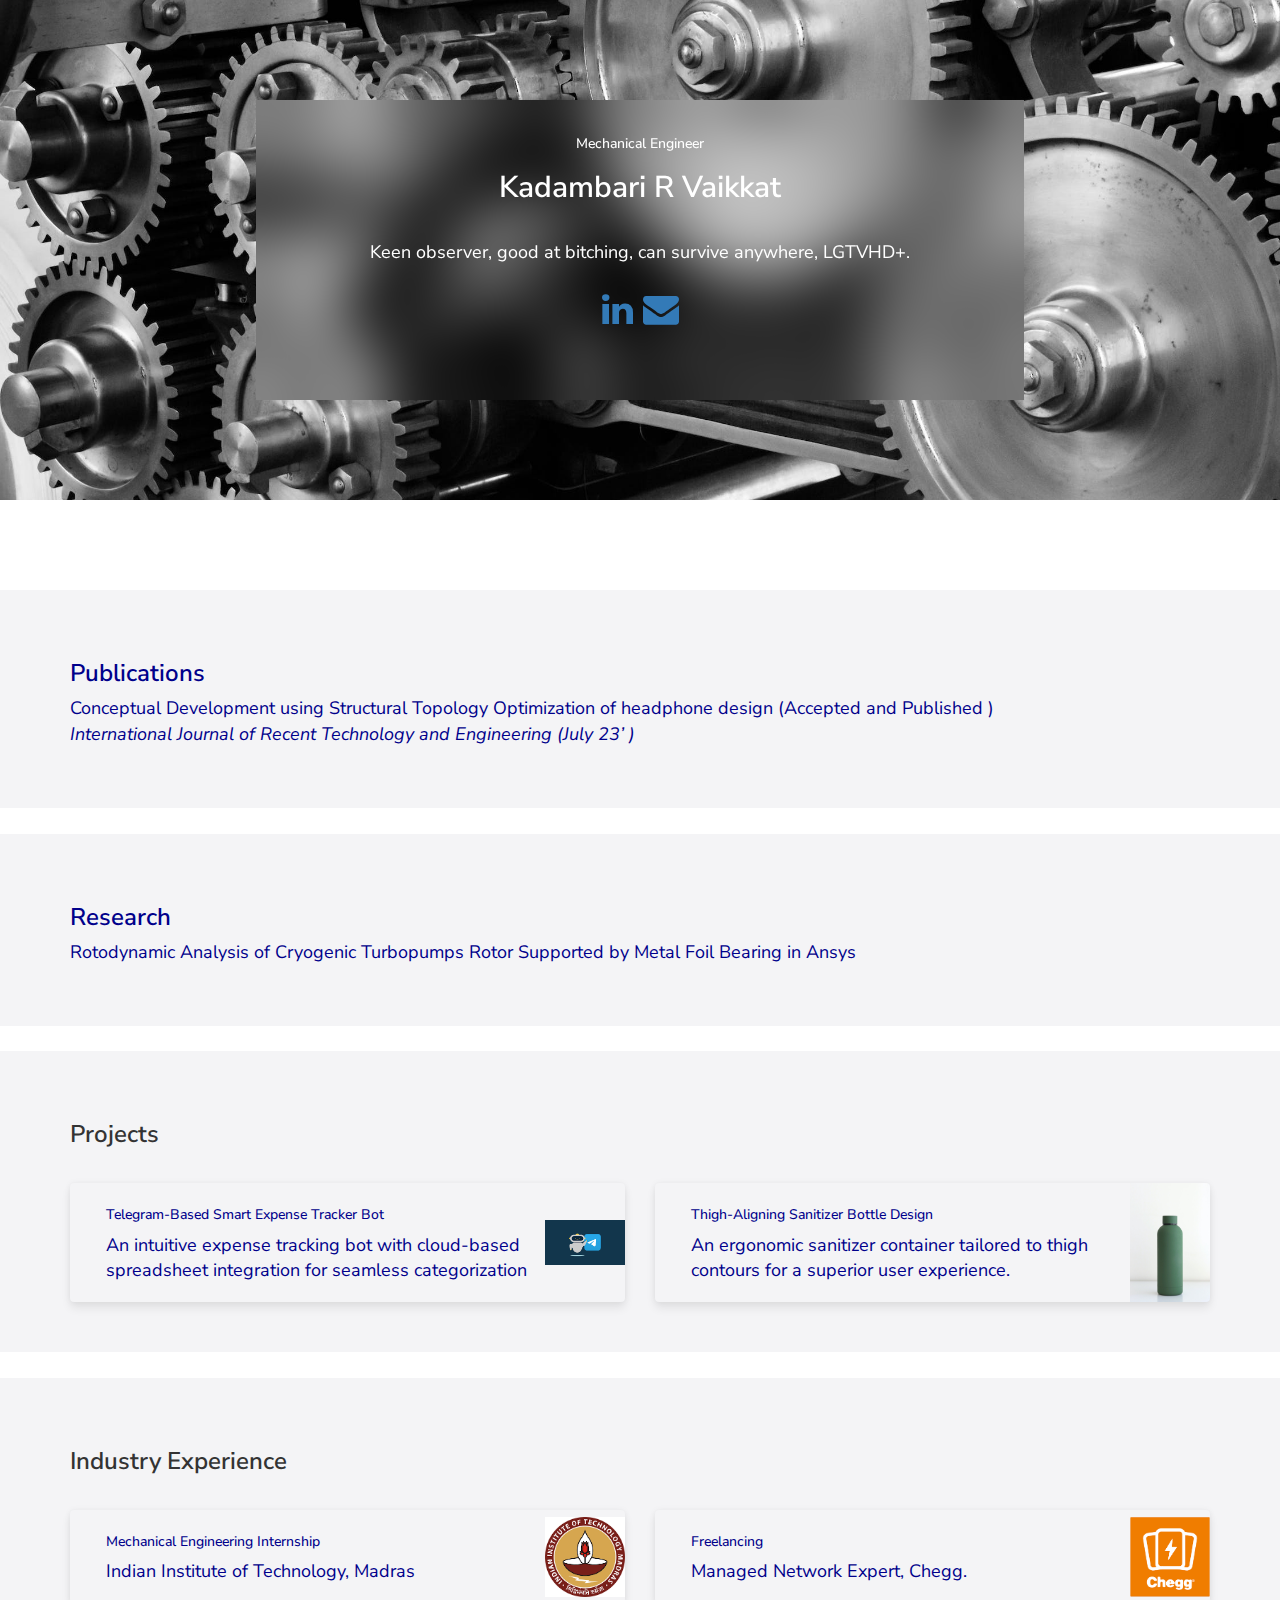
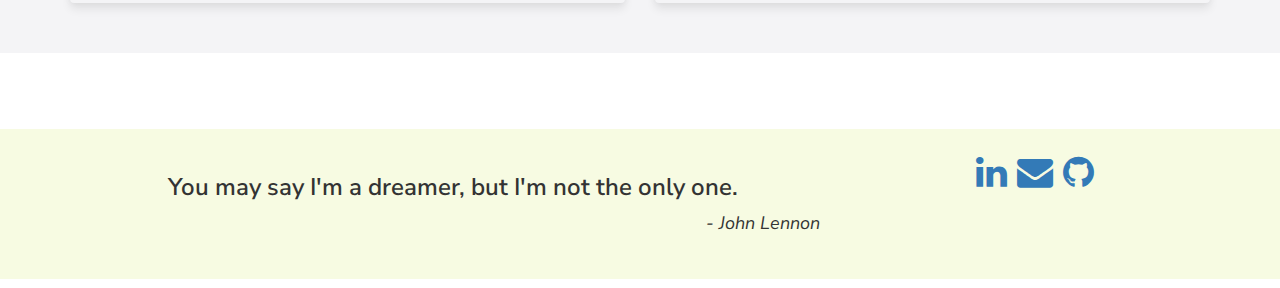
<file: index.html>
<!DOCTYPE html>
<html lang = "en">
	<head>
            <meta charset = "utf-8">
            <meta name="viewport" content="width=device-width, initial-scale=1, shrink-to-fit=no">
            <meta http-equiv="x-ua-compatible" content="ie=edge">     
            
            <link rel="stylesheet" href="https://maxcdn.bootstrapcdn.com/bootstrap/3.4.1/css/bootstrap.min.css">
  		    <script src="https://ajax.googleapis.com/ajax/libs/jquery/3.5.1/jquery.min.js"></script>
            <script src="https://maxcdn.bootstrapcdn.com/bootstrap/3.4.1/js/bootstrap.min.js"></script>
            <link rel="preconnect" href="https://fonts.gstatic.com" crossorigin>
            <link href="https://fonts.googleapis.com/css2?family=Nunito+Sans:wght@200;300;400;600;700&display=swap" rel="stylesheet">
            <link rel="stylesheet" href = "css/stylesheet.css">	
            <link rel="stylesheet" href="https://cdnjs.cloudflare.com/ajax/libs/font-awesome/4.7.0/css/font-awesome.min.css">
            
            <!-- <link rel="stylesheet" href="https://maxcdn.bootstrapcdn.com/bootstrap/3.4.1/css/bootstrap.min.css">
            <link rel="preconnect" href="https://fonts.gstatic.com" crossorigin>
            <link href="https://fonts.googleapis.com/css2?family=Nunito+Sans:wght@200;300;400;600;700&display=swap" rel="stylesheet">
            <link rel="stylesheet" href = "css/stylesheet.css">	
            <script src="https://code.jquery.com/jquery-3.5.1.slim.min.js" integrity="sha384-DfXdz2htPH0lsSSs5nCTpuj/zy4C+OGpamoFVy38MVBnE+IbbVYUew+OrCXaRkfj" crossorigin="anonymous"></script>
        <script src="https://cdn.jsdelivr.net/npm/popper.js@1.16.0/dist/umd/popper.min.js" integrity="sha384-Q6E9RHvbIyZFJoft+2mJbHaEWldlvI9IOYy5n3zV9zzTtmI3UksdQRVvoxMfooAo" crossorigin="anonymous"></script>
        <script src="https://stackpath.bootstrapcdn.com/bootstrap/4.5.0/js/bootstrap.min.js" integrity="sha384-OgVRvuATP1z7JjHLkuOU7Xw704+h835Lr+6QL9UvYjZE3Ipu6Tp75j7Bh/kR0JKI" crossorigin="anonymous"></script>    -->
    </head>
    <body>
        <div class="advanced__background">    
            <div class="advanced__backgroundBody">
                <div class="text-center">
                    <br><h5>Mechanical Engineer</h5>
                    <h2>Kadambari R Vaikkat</h2><br>
                    <text>Keen observer, good at bitching, can survive anywhere, LGTVHD+.</text><br><br>
                    <a href="https://www.linkedin.com/in/kadambari-rv-836759214" target="_blank"><i class="fa fa-linkedin fa-2x"></i></a>&nbsp;
                    <a href=mailto:kadambarirv@gmail.com target="_blank"><i class="fa fa-envelope fa-2x"></i></a>
                </div>
            </div>
        </div>
        <div class="white-space">
		</div>
        <a href="pages/publications.html">
        <div class="text-link background div-1" id="publications">
        <div class="container">
            <h3>Publications</h3>
            <p>Conceptual Development using Structural Topology Optimization of headphone design (Accepted and Published )<br>
                <i>International Journal of Recent Technology and Engineering (July 23’ )</i><br>
               </p>
        </div>
        </div>  
        </a>
        <br>
        <a href="pages/research.html">
            <div class="text-link background div-1" id="research">
                <div class="container">
                    <h3>Research</h3>
                    <p>Rotodynamic Analysis of Cryogenic Turbopumps Rotor Supported by Metal Foil Bearing in Ansys</p>
                </div>  
            </div>
        </a>
        
        <br>
        <div class="background div-1" id="projects">
            <div class="container">
                <h3>Projects</h3><br>
                <div class="row">
                    <div class="col col-sm-6">
                        <a href="pages/telegram_bot.html">
                        <div class="text-link card card-1">
                            <h5>Telegram-Based Smart Expense Tracker Bot</h5>
                            <text>An intuitive expense tracking bot with cloud-based spreadsheet integration for seamless categorization</text>
                        </div>
                        </a>
                    </div>
                    <div class="col col-sm-6">
                        <a href="pages/sanitizer.html">
                        <div class="text-link card card-2">
                            <h5>Thigh-Aligning Sanitizer Bottle Design</h5> 
                            <text>An ergonomic sanitizer container tailored to thigh contours for a superior user experience.</text>   
                        </div>
                        </a>
                    </div>
            </div>
        </div>
        </div><br>

        <div class="background div-1" id="industry_exp">
            <div class="container">
                <h3>Industry Experience</h3><br>
                <div class="row">
                    <div class="col col-sm-6">
                        <a href="pages/iitm_internship.html">
                        <div class="text-link card card-3">
                            <h5>Mechanical Engineering Internship</h5>
                            <text>Indian Institute of Technology, Madras</text>
                        </div>
                        </a>
                    </div>
                    <div class="col col-sm-6">
                        <a href="pages/freelancing.html">
                        <div class="text-link card card-4">
                            <h5>Freelancing</h5> 
                            <text>Managed Network Expert, Chegg.</text>   
                        </div>
                        </a>
                    </div>
        </div>
    </div>
    </div>
    <br>
    <footer class="footer">
        <br>
        <div class="container">
            <div class="row">
                  <div class="col-sm-1"></div>
                  <div class="col-sm-7">
                    <div class="footer-quote"><h3>You may say I'm a dreamer, but I'm not the only one.</h3></div>
                    <div class="footer-text">
                       <i> - John Lennon</i>    
                    </div>  
                    <br><br>
                </div>
                <div class="footer-favs col-sm-4">
                    &ensp;<a href="https://www.linkedin.com/in/kadambari-rv-836759214" target="_blank"><i class="fa fa-linkedin fa-2x"></i></a>&nbsp;&nbsp;
                    <a href=mailto:kadambarirv@gmail.com target="_blank"><i class="fa fa-envelope fa-2x"></i></a>&nbsp;&nbsp;   
                    <a href="https://github.com/KadambariRV" target="_blank"><i class="fa fa-github fa-2x"></i></a>
                </div>
            </div>
        </div>
       <div class="clearfix"></div>
    </footer> 
    </body>
</html>
</file>
<file: css/stylesheet.css>
/*css for the whole body*/
body {
  margin: 30;
  padding: 20;
  /* z-index: 0; */
  min-height: 100vh;
  position: relative;
  font-family: 'Nunito Sans', sans-serif;
  /* display: grid; */
  /* grid-template-rows: auto 1fr auto; */
  font-size: 18px;
}
/*css to place footer always at the end of the page*/
body::after {
  content: '';
  display: block;
  height: 200px;
}
/* font style for headings*/
h1, h2, h3, h4{
  font-family: 'Nunito Sans', sans-serif;
  font-weight: 600;
}

  .advanced__background {
    background-image: url('../assets/machines.jpeg');
    background-size: cover;
    height:500px;
    width: 100%;
    background-repeat: no-repeat; 
    background-position: center center;
  }
  .advanced__backgroundBody {
    position:  relative;
    top:20%;
    left:20%;
    height: 60%;
    width: 60%;
    backdrop-filter: blur(30px);
    color:#fff;
    /* transition: 100ms backdrop-filter linear; */
  }
  /* .advanced__backgroundBody:hover {
    backdrop-filter: none;
  } */
  .advanced__backgroundBody p {
    color: #fff;
    /* background: #ccc; */
    position: relative;
    top: 20%;
    left: 20%;
    right: 20%;
    bottom:20%;
    /* margin: 40% 40%; */
  }

  .white-space{
    width: 100%;
    height: 10vh;
  }

  .background{
    background-color: #f4f4f6;
  }

  nav{
    margin-bottom: 20px;
  }

  .navbar{
    background-color: antiquewhite;
  }

  .nav{
    width: 100%;
    text-align: center;
    display: flex;
    justify-content: space-evenly;
  }

  .nav li{
    display: inline;
  }

  .nav-item{
    padding: 0 20px;
    color: rgba(187, 171, 212, 0.05); 
  }

  .nav-dark{
    color: rgba(187, 171, 212, 0.05);
  }

  .div-1{
    padding-top: 50px;
	  padding-bottom: 50px;
  }

  .card:hover{
    transform: scale(1.05);
    box-shadow: 0 10px 20px rgba(0,0,0,.12), 0 4px 8px rgba(0,0,0,.06);
  } 

  .card-1{
    background-image: url('../assets/telegram_bot.png' );
        background-repeat: no-repeat;
      background-position: right;
      background-size: 80px;
  }

  .card-2{
    background-image: url('../assets/bottle.jpeg' );
      background-repeat: no-repeat;
      background-position: right;
      background-size: 80px;
  }

  .card-3{
    background-image: url('../assets/iitm.png' );
      background-repeat: no-repeat;
      background-position: right;
      background-size: 80px;
  }

  .card-4{
    background-image: url('../assets/chegg.png' );
      background-repeat: no-repeat;
      background-position: right;
      background-size: 80px;
  }

  .card{
    background-color: #f4f4f6;
    border-radius: 4px;
    box-shadow: 0 6px 10px rgba(0,0,0,.08), 0 0 6px rgba(0,0,0,.05);
      transition: .3s transform cubic-bezier(.155,1.105,.295,1.12),.3s box-shadow,.3s -webkit-transform cubic-bezier(.155,1.105,.295,1.12);
    padding: 14px 80px 18px 36px;
    cursor: pointer;
  }

  .footer{
    background-color: #f7fbe2;
    position: absolute;
	  bottom: 0;
    height: 150px;
    width: 100%;  
  }

  .footer-text{
    position: relative;
    text-align: right;
  }

  .text-link{
    color: darkblue;
  }

  .footer-quote{
    justify-content: center;
  }

  .footer-favs{
    display: flex;
    justify-content: center;
  }
</file>
